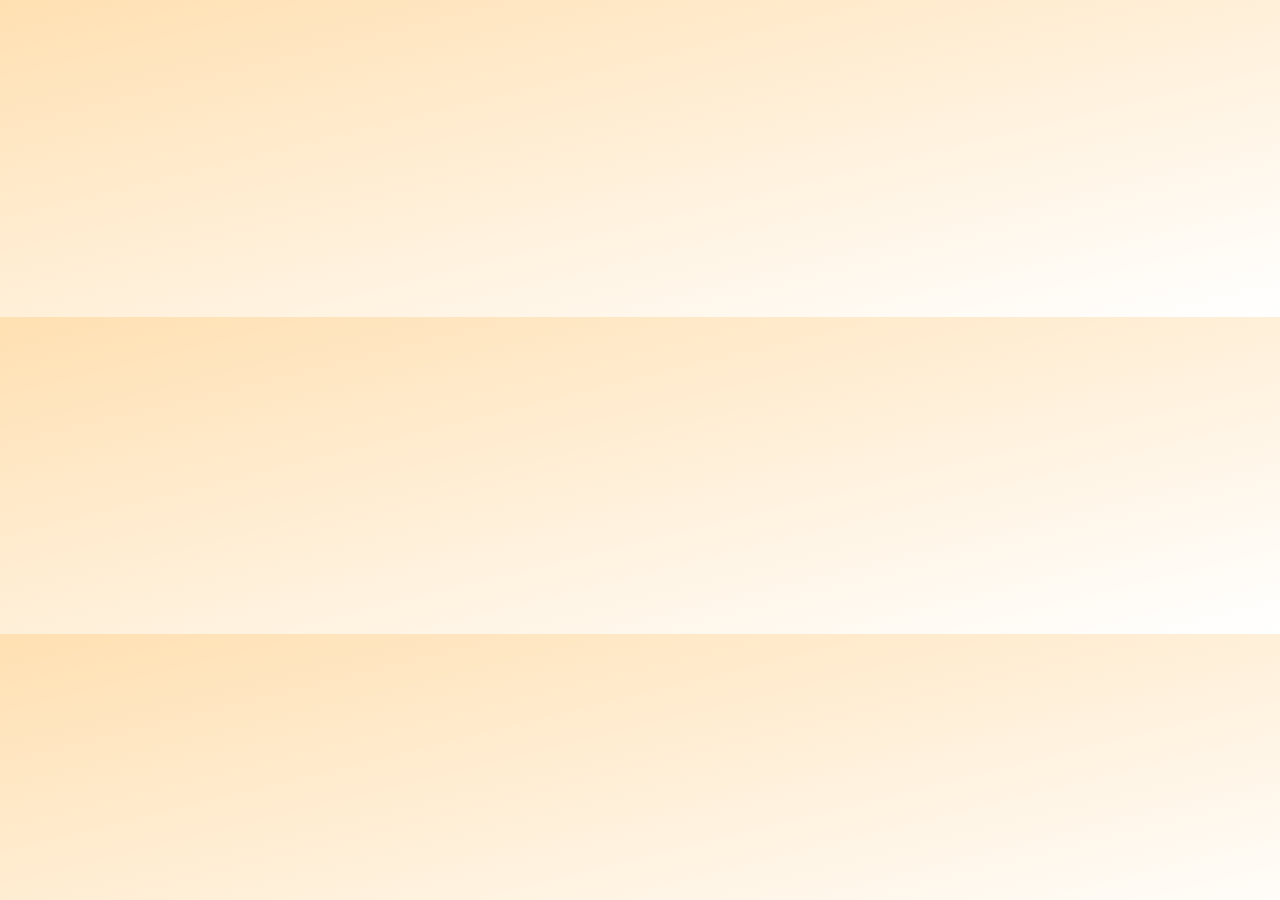
<file: index.html>
<!DOCTYPE html>
<html lang="en">
<head>
    <meta charset="UTF-8">
    <title>Home | Flash India Fast</title>
    <link rel="stylesheet" href="style.css">
</head>
<body>

    <!-- Header -->
    <header>
        <div class="site-name">
            <h1>Flash India Fast</h1>
        </div>
        <nav>
            <ul class="navbar">
                <li><a href="index.html" class="active">Home</a></li>
                <li><a href="education.html">Education</a></li>
                <li><a href="spirituality.html">Spirituality</a></li>
                <li><a href="about.html">About</a></li>
                <li><a href="contact.html">Contact</a></li>
            </ul>
        </nav>
    </header>

    <!-- Hero Section -->
    <section class="hero">
        <h2>Welcome to Flash India Fast</h2>
        <p>Where India’s heart beats — News, Culture, and Inspiration.</p>
    </section>

    <!-- Colorful Feature Sections -->
    <section class="features">
        <div class="feature-box box1">
            <h3>🎓 Education</h3>
            <p>Catch up on the latest updates in India's education sector.</p>
        </div>
        <div class="feature-box box2">
            <h3>🕉️ Spirituality</h3>
            <p>Daily thoughts, meditation tips, and inner peace guides.</p>
        </div>
    </section>

    <!-- Footer -->
    <footer>
        <p>&copy; 2025 Flash India Fast. Made with ❤️ for India.</p>
    </footer>

</body>
</html>
</file>
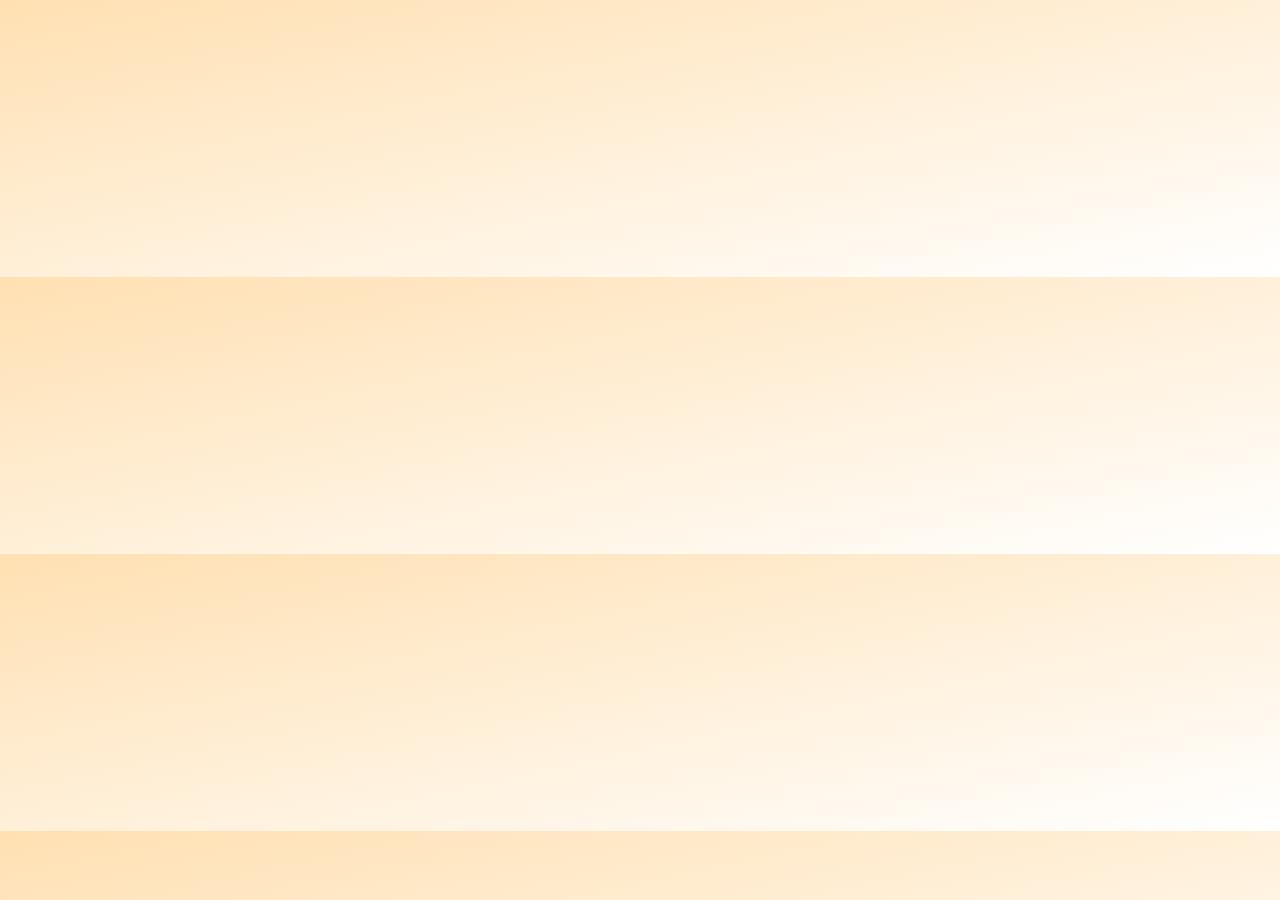
<file: contact.html>
<!DOCTYPE html>
<html lang="en">
<head>
  <meta charset="UTF-8" />
  <meta name="viewport" content="width=device-width, initial-scale=1.0"/>
  <title>Contact Us | Flash India First</title>
  <link rel="stylesheet" href="style.css" />
</head>
<body>

  <header class="main-header">
    <div class="container">
      <h1 class="site-title">Flash India First</h1>
      <nav>
        <ul class="nav-menu">
          <li><a href="index.html">Home</a></li>
          <li><a href="about.html">About</a></li>
          <li><a href="contact.html" class="active">Contact</a></li>
        </ul>
      </nav>
    </div>
  </header>

  <section class="contact-section">
    <div class="container">
      <h2>Contact Us</h2>
      <p>Have questions or want to share feedback? Reach out to us!</p>

      <form class="contact-form" action="mailto:your-email@example.com" method="post" enctype="text/plain">
        <label for="name">Name</label>
        <input type="text" id="name" name="Name" placeholder="Your full name" required />

        <label for="email">Email</label>
        <input type="email" id="email" name="Email" placeholder="your.email@example.com" required />

        <label for="message">Message</label>
        <textarea id="message" name="Message" rows="5" placeholder="Write your message here..." required></textarea>

        <button type="submit" class="btn-main">Send Message</button>
      </form>
    </div>
  </section>

  <footer>
    <p>© 2025 Flash India First. Built with ❤️ for learners across the nation.</p>
  </footer>

</body>
</html>
</file>
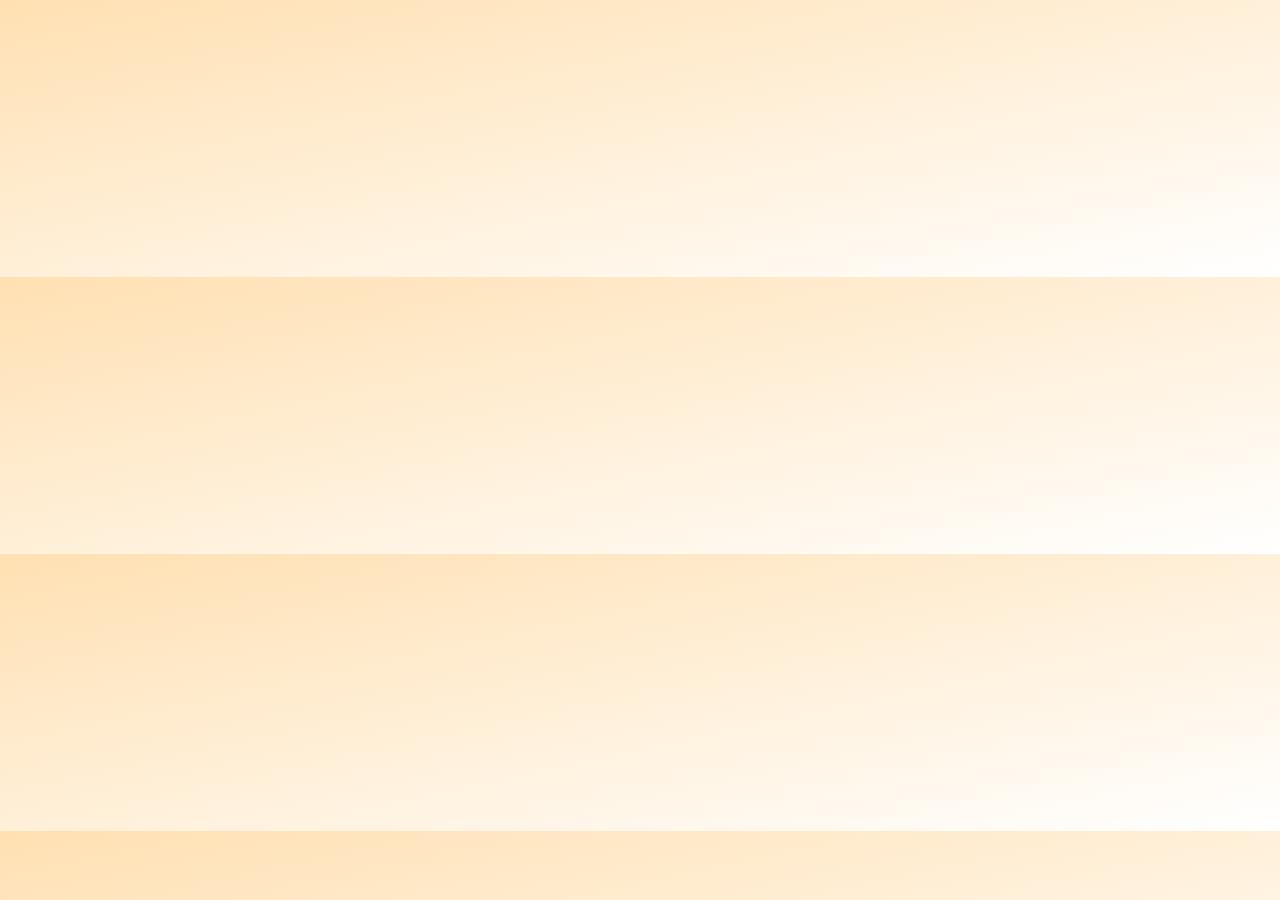
<file: Contact.html>
<!DOCTYPE html>
<html lang="en">
<head>
  <meta charset="UTF-8" />
  <meta name="viewport" content="width=device-width, initial-scale=1.0"/>
  <title>Contact Us | Flash India First</title>
  <link rel="stylesheet" href="style.css" />
</head>
<body>

  <header class="main-header">
    <div class="container">
      <h1 class="site-title">Flash India First</h1>
      <nav>
        <ul class="nav-menu">
          <li><a href="index.html">Home</a></li>
          <li><a href="about.html">About</a></li>
          <li><a href="contact.html" class="active">Contact</a></li>
        </ul>
      </nav>
    </div>
  </header>

  <section class="contact-section">
    <div class="container">
      <h2>Contact Us</h2>
      <p>Have questions or want to share feedback? Reach out to us!</p>

      <form class="contact-form" action="mailto:your-email@example.com" method="post" enctype="text/plain">
        <label for="name">Name</label>
        <input type="text" id="name" name="Name" placeholder="Your full name" required />

        <label for="email">Email</label>
        <input type="email" id="email" name="Email" placeholder="your.email@example.com" required />

        <label for="message">Message</label>
        <textarea id="message" name="Message" rows="5" placeholder="Write your message here..." required></textarea>

        <button type="submit" class="btn-main">Send Message</button>
      </form>
    </div>
  </section>

  <footer>
    <p>© 2025 Flash India First. Built with ❤️ for learners across the nation.</p>
  </footer>

</body>
</html>
</file>
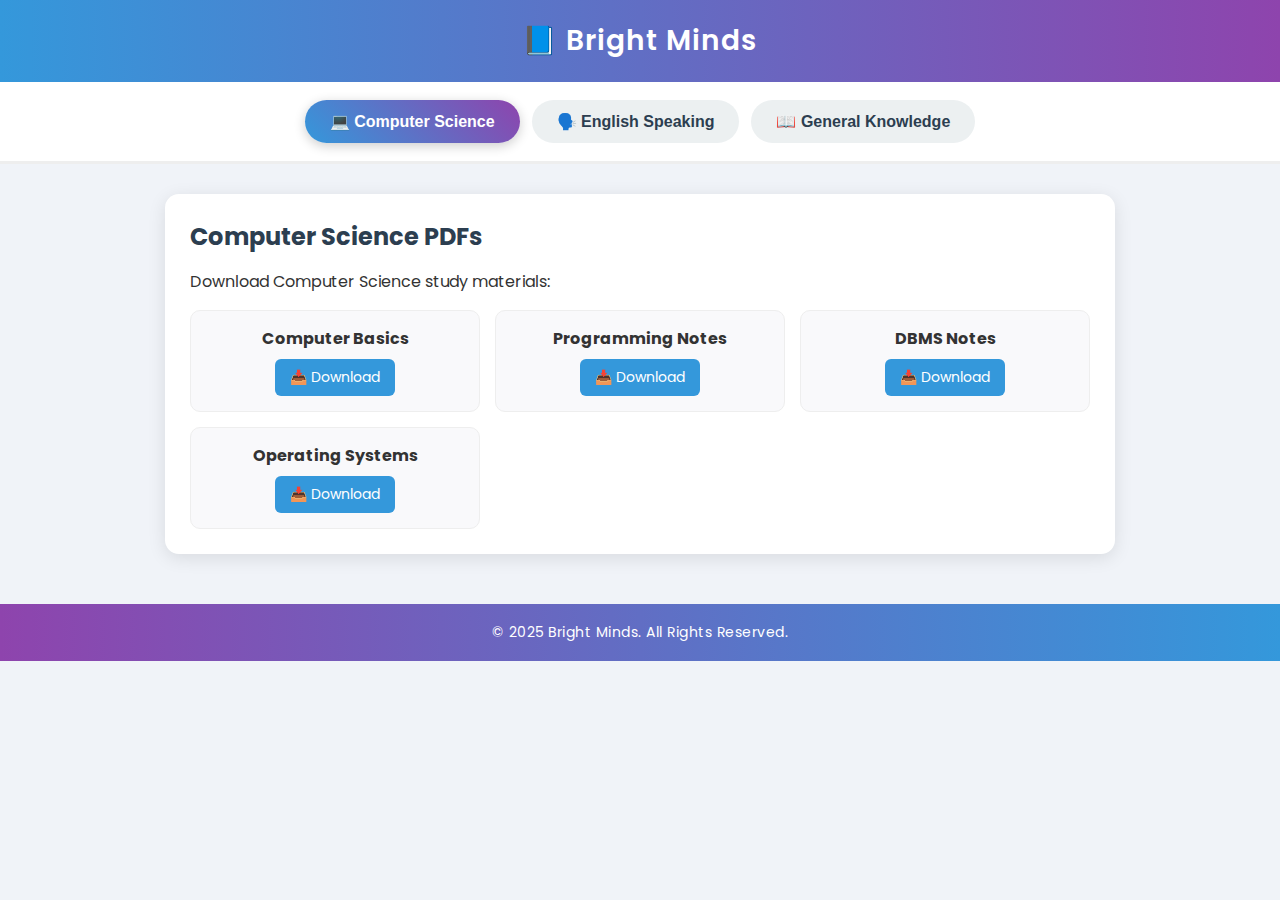
<file: education.html>
<!doctype html>
<html lang="en">
<head>
  <meta charset="utf-8" />
  <meta name="viewport" content="width=device-width, initial-scale=1" />
  <title>Bright Minds</title>
  <link href="https://fonts.googleapis.com/css2?family=Poppins:wght@400;600&display=swap" rel="stylesheet">
  <style>
    * { margin: 0; padding: 0; box-sizing: border-box; }
    body {
      font-family: 'Poppins', sans-serif;
      background: #f0f3f8;
      color: #333;
    }
    header {
      background: linear-gradient(90deg, #3498db, #8e44ad);
      color: white;
      padding: 20px;
      text-align: center;
      font-size: 28px;
      font-weight: 600;
      letter-spacing: 1px;
      box-shadow: 0 4px 12px rgba(0,0,0,0.2);
    }
    .tabs {
      display: flex;
      justify-content: center;
      flex-wrap: wrap;
      background: #fff;
      padding: 12px;
      border-bottom: 3px solid #eee;
      position: sticky;
      top: 0;
      z-index: 100;
    }
    .tab-btn {
      padding: 12px 25px;
      margin: 6px;
      border: none;
      cursor: pointer;
      font-size: 16px;
      font-weight: 600;
      border-radius: 25px;
      background: #ecf0f1;
      color: #2c3e50;
      transition: all 0.3s ease;
    }
    .tab-btn:hover {
      background: #3498db;
      color: white;
      transform: translateY(-2px);
    }
    .tab-btn.active {
      background: linear-gradient(45deg, #3498db, #8e44ad);
      color: white;
      box-shadow: 0 3px 12px rgba(0,0,0,0.2);
    }
    .tab-content {
      max-width: 950px;
      margin: 30px auto;
      background: white;
      padding: 25px;
      border-radius: 14px;
      box-shadow: 0 4px 18px rgba(0,0,0,0.1);
      display: none;
      animation: slideEffect 0.6s ease;
    }
    .tab-content.active { display: block; }
    @keyframes slideEffect {
      from { transform: translateY(30px); opacity: 0; }
      to { transform: translateY(0); opacity: 1; }
    }
    h2 { color: #2c3e50; margin-bottom: 15px; }
    p { margin-bottom: 15px; line-height: 1.6; }
    .pdf-list {
      display: grid;
      grid-template-columns: repeat(auto-fit, minmax(220px, 1fr));
      gap: 15px;
    }
    .pdf-card {
      background: #f9f9fb;
      padding: 15px;
      border-radius: 10px;
      text-align: center;
      border: 1px solid #eee;
      transition: 0.3s;
    }
    .pdf-card:hover {
      background: #eef6ff;
      transform: translateY(-5px);
      box-shadow: 0 4px 12px rgba(0,0,0,0.1);
    }
    .pdf-card a {
      display: inline-block;
      margin-top: 8px;
      padding: 8px 15px;
      background: #3498db;
      color: white;
      border-radius: 6px;
      font-size: 14px;
      text-decoration: none;
      transition: 0.3s;
    }
    .pdf-card a:hover { background: #2c82c9; }
    footer {
      margin-top: 50px;
      background: linear-gradient(90deg, #8e44ad, #3498db);
      color: white;
      text-align: center;
      padding: 18px;
      font-size: 14px;
      letter-spacing: 0.5px;
    }
  </style>
</head>
<body>

  <header>📘 Bright Minds</header>

  <div class="tabs">
    <button class="tab-btn active" onclick="openTab('cs')">💻 Computer Science</button>
    <button class="tab-btn" onclick="openTab('eng')">🗣️ English Speaking</button>
    <button class="tab-btn" onclick="openTab('gk')">📖 General Knowledge</button>
  </div>

  <!-- Computer Science -->
  <div id="cs" class="tab-content active">
    <h2>Computer Science PDFs</h2>
    <p>Download Computer Science study materials:</p>
    <div class="pdf-list">
      <div class="pdf-card">
        <h4>Computer Basics</h4>
        <a href="pdfs/computer_basics.pdf" target="_blank">📥 Download</a>
      </div>
      <div class="pdf-card">
        <h4>Programming Notes</h4>
        <a href="pdfs/programming_notes.pdf" target="_blank">📥 Download</a>
      </div>
      <div class="pdf-card">
        <h4>DBMS Notes</h4>
        <a href="pdfs/dbms.pdf" target="_blank">📥 Download</a>
      </div>
      <div class="pdf-card">
        <h4>Operating Systems</h4>
        <a href="pdfs/os.pdf" target="_blank">📥 Download</a>
      </div>
    </div>
  </div>

  <!-- English Speaking -->
  <div id="eng" class="tab-content">
    <h2>English Speaking</h2>
    <p>Improve your communication with these modules:</p>
    <ul>
      <li>Grammar & Vocabulary Lessons</li>
      <li>Daily Conversation Practice</li>
      <li>Interview Preparation</li>
      <li>Public Speaking Confidence</li>
    </ul>
  </div>

  <!-- General Knowledge -->
  <div id="gk" class="tab-content">
    <h2>General Knowledge</h2>
    <p>Stay updated with important GK topics:</p>
    <ul>
      <li>Monthly Current Affairs</li>
      <li>Indian Polity & Constitution</li>
      <li>History & Geography Notes</li>
      <li>MCQ Practice Sets</li>
    </ul>
  </div>

  <footer>&copy; 2025 Bright Minds. All Rights Reserved.</footer>

  <script>
    function openTab(tabId) {
      document.querySelectorAll('.tab-btn').forEach(btn => btn.classList.remove('active'));
      document.querySelectorAll('.tab-content').forEach(content => content.classList.remove('active'));
      event.currentTarget.classList.add('active');
      document.getElementById(tabId).classList.add('active');
    }
  </script>

</body>
</html>
</file>
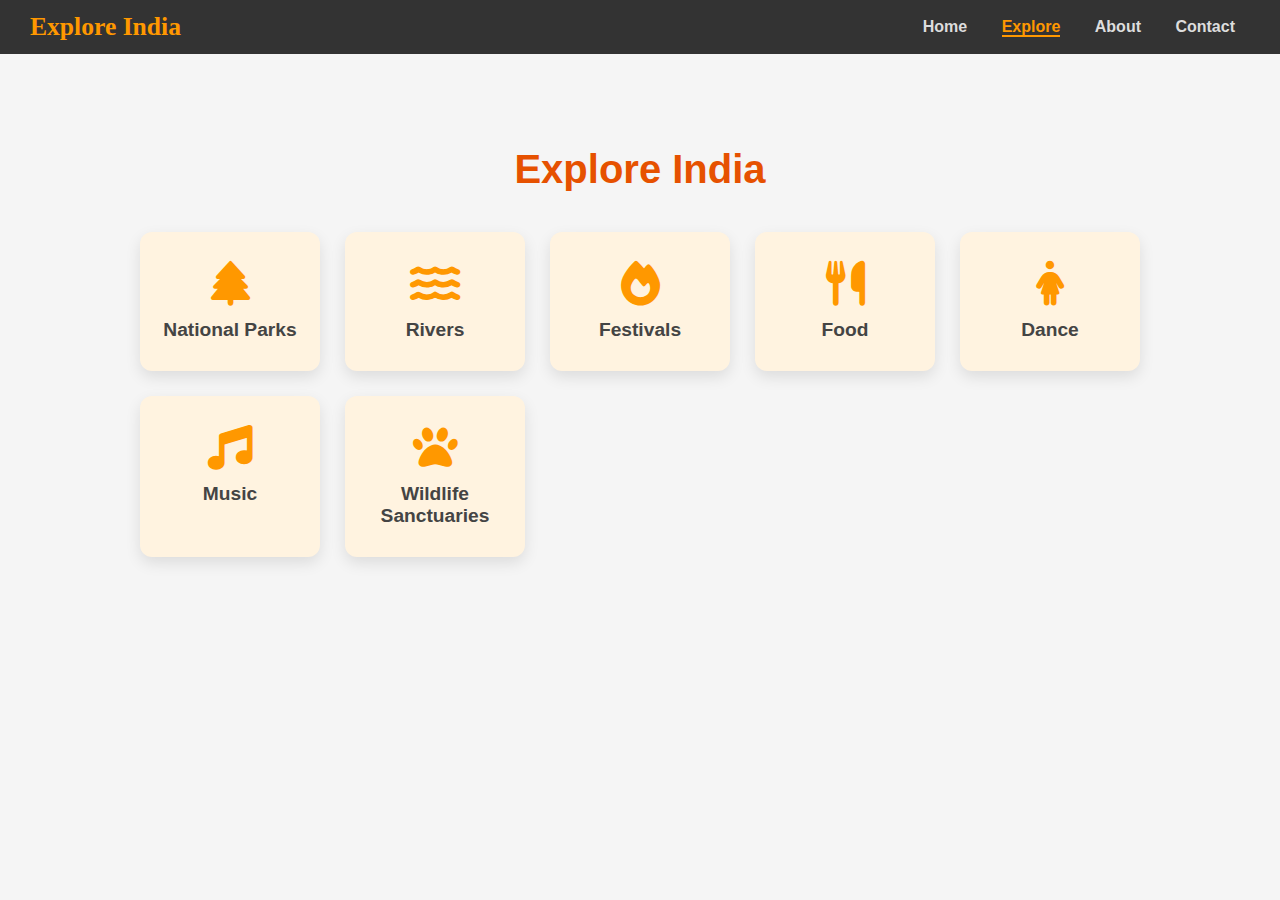
<file: explore.html>
<!DOCTYPE html>
<html lang="en">
<head>
  <meta charset="UTF-8" />
  <title>Explore - Explore India</title>
  <meta name="viewport" content="width=device-width, initial-scale=1" />
  <link rel="stylesheet" href="https://cdnjs.cloudflare.com/ajax/libs/font-awesome/6.4.0/css/all.min.css" />
  <style>
    body {
      font-family: 'Segoe UI', sans-serif;
      margin: 0;
      background: #f5f5f5;
      color: #333;
    }

    /* NAVIGATION BAR */
    nav {
      background-color: #333;
      padding: 12px 30px;
      display: flex;
      justify-content: space-between;
      align-items: center;
      flex-wrap: wrap;
    }

    .logo {
      color: #ff9800;
      font-size: 1.6em;
      font-weight: bold;
      font-family: 'Georgia', serif;
    }

    .nav-links a {
      color: #ddd;
      margin: 0 15px;
      text-decoration: none;
      font-weight: 600;
      font-size: 1em;
      transition: color 0.3s;
    }

    .nav-links a.active,
    .nav-links a:hover {
      color: #ff9800;
      border-bottom: 2px solid #ff9800;
    }

    /* EXPLORE SECTION */
    .explore-section {
      padding: 60px 20px;
      text-align: center;
    }

    .explore-section h2 {
      font-size: 2.5em;
      color: #e65100;
      margin-bottom: 40px;
    }

    .explore-grid {
      display: grid;
      grid-template-columns: repeat(auto-fit, minmax(160px, 1fr));
      gap: 25px;
      max-width: 1000px;
      margin: auto;
    }

    .explore-card {
      background-color: #fff3e0;
      border-radius: 12px;
      padding: 30px 15px;
      box-shadow: 0 6px 15px rgba(0,0,0,0.1);
      position: relative;
      overflow: hidden;
      cursor: pointer;
      transform: scale(0.9);
      opacity: 0;
      transition: transform 0.3s ease, box-shadow 0.3s ease;
    }

    .explore-card.visible {
      transform: scale(1);
      opacity: 1;
      transition: transform 0.6s ease, opacity 0.6s ease;
    }

    .explore-card:hover {
      transform: scale(1.05) rotate(2deg);
      box-shadow: 0 12px 20px rgba(0,0,0,0.2);
    }

    .explore-card i {
      font-size: 2.8em;
      color: #ff9800;
      margin-bottom: 12px;
      transition: color 0.3s ease, transform 0.3s ease;
    }

    .explore-card:hover i {
      color: #e65100;
      transform: rotate(20deg) scale(1.2);
    }

    .explore-card h3 {
      font-size: 1.2em;
      margin: 0;
      color: #444;
      transition: color 0.3s ease;
    }

    .explore-card:hover h3 {
      color: #000;
    }

    /* RESPONSIVE */
    @media (max-width: 600px) {
      .nav-links {
        margin-top: 10px;
      }

      .nav-links a {
        display: block;
        margin: 8px 0;
      }

      nav {
        flex-direction: column;
        align-items: flex-start;
      }
    }
  </style>
</head>
<body>

  <!-- Navigation Bar -->
  <nav>
    <div class="logo">Explore India</div>
    <div class="nav-links">
      <a href="index.html">Home</a>
      <a href="explore.html" class="active">Explore</a>
      <a href="about.html">About</a>
      <a href="contact.html">Contact</a>
    </div>
  </nav>

  <!-- Explore India Section -->
  <section class="explore-section">
    <h2>Explore India</h2>
    <div class="explore-grid">
      <div class="explore-card"><i class="fas fa-tree"></i><h3>National Parks</h3></div>


      <div class="explore-card"><i class="fas fa-water"></i><h3>Rivers</h3></div>
      <div class="explore-card"><i class="fas fa-fire"></i><h3>Festivals</h3></div>
      <div class="explore-card"><i class="fas fa-utensils"></i><h3>Food</h3></div>
      <div class="explore-card"><i class="fas fa-person-dress"></i><h3>Dance</h3></div>
      <div class="explore-card"><i class="fas fa-music"></i><h3>Music</h3></div>
      <div class="explore-card"><i class="fas fa-paw"></i><h3>Wildlife Sanctuaries</h3></div>
    </div>
  </section>

  <!-- JavaScript for animation -->
  <script>
    // Scroll reveal animation
    const cards = document.querySelectorAll('.explore-card');
    const observer = new IntersectionObserver((entries, obs) => {
      entries.forEach(entry => {
        if (entry.isIntersecting) {
          entry.target.classList.add('visible');
          obs.unobserve(entry.target);
        }
      });
    }, { threshold: 0.3 });

    cards.forEach(card => observer.observe(card));
  </script>

</body>
</html>
</file>
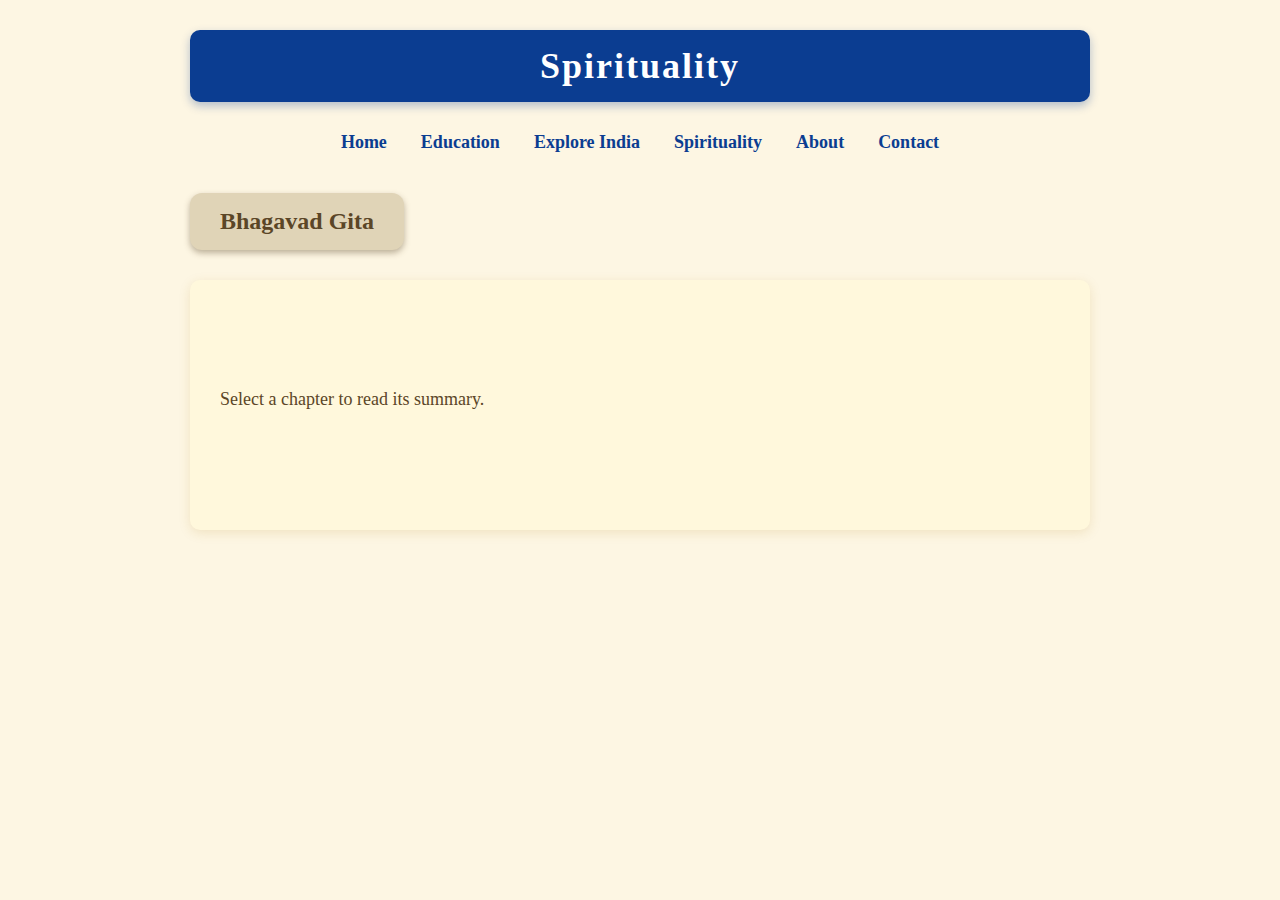
<file: spirituality.html>
<!DOCTYPE html>
<html lang="en">
<head>
  <meta charset="UTF-8" />
  <title>Spirituality - Bhagavad Gita</title>
  <link href="https://fonts.googleapis.com/css2?family=Noto+Serif+Devanagari&display=swap" rel="stylesheet" />
  <style>
    body {
      font-family: 'Georgia', serif;
      background-color: #fdf6e3;
      color: #333;
      margin: 0;
      padding: 30px;
      max-width: 900px;
      margin-left: auto;
      margin-right: auto;
    }
    header {
      background-color: #0b3d91;
      color: #fff;
      padding: 15px 20px;
      text-align: center;
      font-size: 36px;
      font-weight: bold;
      font-family: 'Palatino Linotype', 'Book Antiqua', Palatino, serif;
      letter-spacing: 2px;
      border-radius: 10px;
      margin-bottom: 30px;
      box-shadow: 0 4px 10px rgba(11, 61, 145, 0.3);
    }
    nav {
      text-align: center;
      margin-bottom: 40px;
    }
    nav a {
      color: #0b3d91;
      text-decoration: none;
      font-weight: 600;
      margin: 0 15px;
      font-size: 18px;
      transition: color 0.3s ease;
    }
    nav a:hover {
      color: #06306b;
      text-decoration: underline;
    }
    #gita-title {
      display: inline-block;
      padding: 15px 30px;
      background: #e0d4b7;
      color: #5b4627;
      font-size: 24px;
      font-weight: 700;
      cursor: pointer;
      border-radius: 12px;
      box-shadow: 0 3px 6px rgba(91, 70, 39, 0.4);
      user-select: none;
      transition: background-color 0.3s ease;
      margin-bottom: 30px;
    }
    #gita-title:hover {
      background: #d4c393;
    }
    #chapter-content {
      background: #fff8dc;
      border-radius: 10px;
      padding: 25px 30px;
      box-shadow: 0 3px 12px rgba(166, 124, 0, 0.15);
      font-size: 18px;
      line-height: 1.7;
      color: #5b4627;
      min-height: 200px;
      white-space: pre-wrap;
      margin-bottom: 30px;
      transition: opacity 0.3s ease;
    }
    #chapters {
      display: none;
      border-left: 4px solid #a67c00;
      padding-left: 20px;
      font-family: 'Georgia', serif;
      color: #5b4627;
      max-height: 400px;
      overflow-y: auto;
      margin-bottom: 30px;
    }
    #chapters button {
      background-color: transparent;
      border: none;
      color: #5b4627;
      font-size: 18px;
      font-weight: 600;
      padding: 10px 0;
      cursor: pointer;
      text-align: left;
      width: 100%;
      transition: color 0.25s ease;
    }
    #chapters button:hover {
      color: #a67c00;
      text-decoration: underline;
    }
    #chapters button.active {
      font-weight: bold;
      color: #a67c00;
    }
    .shloka {
      font-family: 'Noto Serif Devanagari', serif;
      font-size: 22px;
      color: #3b2e1e;
      margin-top: 15px;
      font-weight: 700;
    }
    .meaning {
      font-size: 16px;
      margin-top: 8px;
      color: #5b4627;
      font-style: italic;
    }
    .explanation {
      font-size: 16px;
      margin-top: 5px;
      margin-bottom: 15px;
      color: #4a3c1a;
      line-height: 1.5;
    }
  </style>
</head>
<body>

<header>Spirituality</header>

<nav>
  <a href="index.html">Home</a>
  <a href="education.html">Education</a>
  <a href="exploreindia.html">Explore India</a>
  <a href="spirituality.html">Spirituality</a>
  <a href="about.html">About</a>
  <a href="contact.html">Contact</a>
</nav>

<div id="gita-title" tabindex="0" role="button" aria-pressed="false" aria-label="Open Bhagavad Gita Chapters">
  Bhagavad Gita
</div>

<div id="chapters" aria-live="polite" aria-label="Bhagavad Gita Chapters List">
  <!-- Chapter buttons inserted here -->
</div>

<div id="chapter-content" aria-live="polite" aria-atomic="true">
  <p>Select a chapter to read its summary.</p>
</div>

<script>
  const gitaTitle = document.getElementById('gita-title');
  const chaptersDiv = document.getElementById('chapters');
  const contentDiv = document.getElementById('chapter-content');

  const chapters = [
    {
      number: 1,
      title: "Arjuna’s Despair",
      content: `
<div>
  <div class="shloka">धर्मक्षेत्रे कुरुक्षेत्रे समवेता युयुत्सवः |<br>मामकाः पाण्डवाश्चैव किमकुर्वत सञ्जय || 1 ||</div>
  <div class="meaning">धर्मभूमि कुरुक्षेत्र में, एकत्रित होकर, मेरी और पाण्डुओं की सेना युद्ध के लिए तैयार है। हे संजय, उन्होंने क्या किया?</div>
  <div class="explanation">यह श्लोक युद्ध के मैदान कुरुक्षेत्र का परिचय देता है जहाँ दो सेनाएँ आमने-सामने हैं। अर्जुन की दुविधा यहाँ से शुरू होती है।</div>

  <div class="shloka">सञ्जय उवाच |<br>दृष्ट्वा तु पाण्डवानीकं व्यूढं दुर्योधनस्तदा |<br>आचार्यमुपसंगम्य राजा वचनमब्रवीत् || 2 ||</div>
  <div class="meaning">संजय ने कहा: तब दुर्योधन ने पाण्डुओं की सेना को व्यवस्थित देखकर अपने गुरु से कहा।</div>
  <div class="explanation">दुर्योधन की चिंता और उसकी प्रतिक्रिया युद्ध की शुरुआत को दर्शाती है।</div>
</div>
      `
    },
    {
      number: 2,
      title: "The Yoga of Knowledge",
      content: `
<div>
  <div class="shloka">श्रीभगवानुवाच |<br>कुतस्त्वा कश्मलमिदं विषमे समुपस्थितम् |<br>अनार्यजुष्टमस्वर्ग्यमकीर्तिकरमर्जुन || 2-2 ||</div>
  <div class="meaning">श्री भगवान बोले: हे अर्जुन! यह दुर्बलता और हताशा तुम्हारे मन में क्यों आई? यह असामाजिक और स्वर्गप्राप्ति के योग्य न होने वाली बात है।</div>
  <div class="explanation">यहाँ कृष्ण अर्जुन की मानसिक स्थिति को समझाते हुए उसे युद्ध करने के लिए प्रोत्साहित करते हैं।</div>

  <div class="shloka">सञ्जय उवाच |<br>मम पत्रं दृष्ट्वा तं तं विष्णोर्नाम सवर्णगुणः |<br>धर्मोऽनुष्ठेय इति तत्त्वं न हि संदेहः || 2-3 ||</div>
  <div class="meaning">कृष्ण का नाम सुनकर तथा उनका पत्र देखकर, सारे गुण ज्ञात होते हैं, और धर्म का पालन करना आवश्यक है, इसमें कोई संदेह नहीं।</div>
  <div class="explanation">यह श्लोक भगवान कृष्ण के गुणों और धर्म के पालन की महत्ता को बताता है।</div>
</div>
      `
    },
    // Placeholder for rest of chapters
    {number: 3, title: "The Yoga of Action", content: "<p>Chapter 3 content coming soon...</p>"},
    {number: 4, title: "The Yoga of Knowledge and the Disciplines of Action", content: "<p>Chapter 4 content coming soon...</p>"},
    {number: 5, title: "The Yoga of Renunciation", content: "<p>Chapter 5 content coming soon...</p>"},
    {number: 6, title: "The Yoga of Meditation", content: "<p>Chapter 6 content coming soon...</p>"},
    {number: 7, title: "Knowledge of the Ultimate Reality", content: "<p>Chapter 7 content coming soon...</p>"},
    {number: 8, title: "The Imperishable Brahman", content: "<p>Chapter 8 content coming soon...</p>"},
    {number: 9, title: "The Royal Knowledge and Royal Secret", content: "<p>Chapter 9 content coming soon...</p>"},
    {number: 10, title: "The Opulence of the Absolute", content: "<p>Chapter 10 content coming soon...</p>"},
    {number: 11, title: "The Vision of the Cosmic Form", content: "<p>Chapter 11 content coming soon...</p>"},
    {number: 12, title: "The Path of Devotion", content: "<p>Chapter 12 content coming soon...</p>"},
    {number: 13, title: "The Field and the Knower of the Field", content: "<p>Chapter 13 content coming soon...</p>"},
    {number: 14, title: "The Three Gunas", content: "<p>Chapter 14 content coming soon...</p>"},
    {number: 15, title: "The Supreme Person", content: "<p>Chapter 15 content coming soon...</p>"},
    {number: 16, title: "The Divine and Demonic Natures", content: "<p>Chapter 16 content coming soon...</p>"},
    {number: 17, title: "The Threefold Faith", content: "<p>Chapter 17 content coming soon...</p>"},
    {number: 18, title: "Liberation Through Renunciation", content: "<p>Chapter 18 content coming soon...</p>"},
  ];

  // Toggle chapters visibility
  gitaTitle.addEventListener('click', () => {
    if (chaptersDiv.style.display === 'block') {
      chaptersDiv.style.display = 'none';
      gitaTitle.setAttribute('aria-pressed', 'false');
    } else {
      chaptersDiv.style.display = 'block';
      gitaTitle.setAttribute('aria-pressed', 'true');
    }
  });

  // Populate chapters list
  chapters.forEach(ch => {
    const btn = document.createElement('button');
    btn.textContent = `Chapter ${ch.number}: ${ch.title}`;
    btn.setAttribute('aria-label', `Open Chapter ${ch.number}: ${ch.title}`);
    btn.addEventListener('click', () => {
      // Remove active class from all buttons
      chaptersDiv.querySelectorAll('button').forEach(b => b.classList.remove('active'));
      btn.classList.add('active');
      contentDiv.innerHTML = ch.content;
      contentDiv.scrollIntoView({behavior: 'smooth'});
    });
    chaptersDiv.appendChild(btn);
  });
</script>

</body>
</html>
</file>
<file: style.css>
/* Basic Reset */
* {
  margin: 0;
  padding: 0;
  box-sizing: border-box;
}

/* Page Load Animation */
body {
  font-family: 'Segoe UI', sans-serif;
  background: linear-gradient(to bottom right, #ffe0b2, #ffffff);
  color: #333;
  opacity: 0;
  transition: opacity 0.5s ease-in;
}

body.loaded {
  opacity: 1;
}

/* Navigation */
nav {
  background: #ff5722;
  padding: 15px 0;
  text-align: center;
}

nav a {
  color: white;
  text-decoration: none;
  margin: 0 20px;
  font-weight: bold;
  font-size: 1.1em;
  padding: 8px 15px;
}

nav a:hover,
nav a.active {
  background: #e64a19;
  border-radius: 5px;
}

/* Hero Section */
.hero-section {
  display: flex;
  align-items: center;
  justify-content: center;
  padding: 80px 20px;
  text-align: center;
  background: url('images/india-bg.jpg') no-repeat center center/cover;
  color: white;
  min-height: 90vh;
  position: relative;
}

.hero-section::before {
  content: '';
  position: absolute;
  inset: 0;
  background: rgba(0, 0, 0, 0.5);
  z-index: 0;
}

.hero-content {
  position: relative;
  z-index: 1;
  max-width: 700px;
  animation: fadeUp 1s ease-in-out;
}

.globe-icon {
  font-size: 100px;
  color: #ffc107;
  cursor: pointer;
  transition: transform 0.3s;
}

.globe-icon:hover {
  transform: scale(1.1) rotate(10deg);
}

.hero-content h1 {
  margin: 20px 0 10px;
  font-size: 2.8em;
}

.hero-content h1 span {
  color: #ffeb3b;
}

.hero-content p {
  font-size: 1.2em;
  margin-bottom: 30px;
}

.hero-content button {
  padding: 12px 25px;
  font-size: 1em;
  background-color: #ff9800;
  border: none;
  border-radius: 6px;
  color: white;
  cursor: pointer;
  transition: background 0.3s;
}

.hero-content button:hover {
  background-color: #f57c00;
}

/* Animation */
@keyframes fadeUp {
  from {
    opacity: 0;
    transform: translateY(30px);
  }
  to {
    opacity: 1;
    transform: translateY(0);
  }
}

/* Responsive */
@media (max-width: 768px) {
  .hero-content h1 {
    font-size: 2em;
  }
  .globe-icon {
    font-size: 70px;
  }
}
</file>
